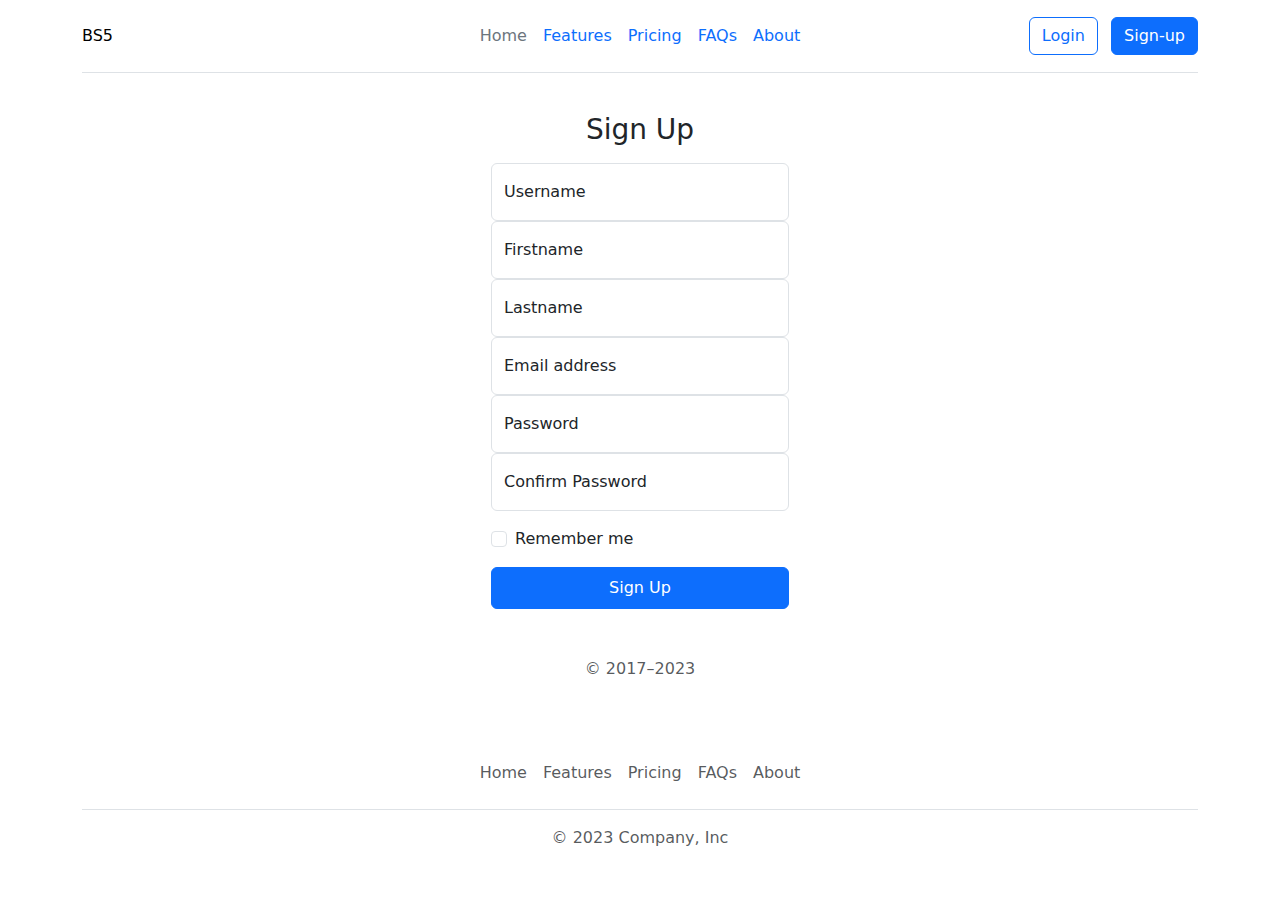
<file: WebProject1/register.html>
<!DOCTYPE html>
<html lang="en">
<head>
    <meta charset="UTF-8">
    <meta http-equiv="X-UA-Compatible" content="IE=edge">
    <meta name="viewport" content="width=device-width, initial-scale=1.0">
    <title>Document</title>
    <link href="https://cdn.jsdelivr.net/npm/bootstrap@5.3.0/dist/css/bootstrap.min.css" rel="stylesheet">
    <link rel="stylesheet" href="custom.css">
</head>
<body>

    <div class="container">
        <!-- Navbar -->
        <header class="d-flex flex-wrap align-items-center justify-content-center justify-content-md-between py-3 mb-4 border-bottom">
          <div class="col-md-3 mb-2 mb-md-0">
            <a href="/" class="d-inline-flex link-body-emphasis text-decoration-none">
                BS5
            </a>
          </div>
    
          <ul class="nav col-12 col-md-auto mb-2 justify-content-center mb-md-0">
            <li><a href="#" class="nav-link px-2 link-secondary">Home</a></li>
            <li><a href="#" class="nav-link px-2">Features</a></li>
            <li><a href="#" class="nav-link px-2">Pricing</a></li>
            <li><a href="#" class="nav-link px-2">FAQs</a></li>
            <li><a href="#" class="nav-link px-2">About</a></li>
          </ul>
    
          <div class="col-md-3 text-end">
            <button type="button" class="btn btn-outline-primary me-2">Login</button>
            <button type="button" class="btn btn-primary">Sign-up</button>
          </div>
        </header>
        <!-- Navbar -->

      </div>

      <main class="form-signin w-100 m-auto">
        <form class="text-center">
          <h1 class="h3 mb-3 fw-normal">Sign Up</h1>

          <div class="form-floating">
            <input type="email" class="form-control" id="floatingInput" placeholder="Enter your username">
            <label for="floatingInput">Username</label>
          </div>
      
          <div class="form-floating">
            <input type="email" class="form-control" id="floatingInput" placeholder="Enter your firstname">
            <label for="floatingInput">Firstname</label>
          </div>

          <div class="form-floating">
            <input type="email" class="form-control" id="floatingInput" placeholder="Enter your lastname">
            <label for="floatingInput">Lastname</label>
          </div>

          <div class="form-floating">
            <input type="email" class="form-control" id="floatingInput" placeholder="name@example.com">
            <label for="floatingInput">Email address</label>
          </div>
          <div class="form-floating">
            <input type="password" class="form-control" id="floatingPassword" placeholder="Password">
            <label for="floatingPassword">Password</label>
          </div>
          <div class="form-floating">
            <input type="password" class="form-control" id="floatingPassword" placeholder="Confirm Password">
            <label for="floatingPassword">Confirm Password</label>
          </div>
      
          <div class="form-check text-start my-3">
            <input class="form-check-input" type="checkbox" value="remember-me" id="flexCheckDefault">
            <label class="form-check-label" for="flexCheckDefault">
              Remember me
            </label>
          </div>
          <button class="btn btn-primary w-100 py-2" type="submit">Sign Up</button>
          <p class="mt-5 mb-3 text-body-secondary">© 2017–2023</p>
        </form>
      </main>


      <div class="container">
        <footer class="py-3 my-4">
            <ul class="nav justify-content-center border-bottom pb-3 mb-3">
              <li class="nav-item"><a href="#" class="nav-link px-2 text-body-secondary">Home</a></li>
              <li class="nav-item"><a href="#" class="nav-link px-2 text-body-secondary">Features</a></li>
              <li class="nav-item"><a href="#" class="nav-link px-2 text-body-secondary">Pricing</a></li>
              <li class="nav-item"><a href="#" class="nav-link px-2 text-body-secondary">FAQs</a></li>
              <li class="nav-item"><a href="#" class="nav-link px-2 text-body-secondary">About</a></li>
            </ul>
            <p class="text-center text-body-secondary">© 2023 Company, Inc</p>
          </footer>
      </div>


    <script src="https://cdn.jsdelivr.net/npm/bootstrap@5.3.0/dist/js/bootstrap.bundle.min.js"></script>
    
</body>
</html>
</file>
<file: WebProject1/custom.css>
html,
body {
  height: 100%;
}

.form-signin {
  max-width: 330px;
  padding: 1rem;
}

.form-signin .form-floating:focus-within {
  z-index: 2;
}

/* .form-signin input[type="email"] {
  margin-bottom: -1px;
  border-bottom-right-radius: 0;
  border-bottom-left-radius: 0;
}

.form-signin input[type="password"] {
  margin-bottom: 10px;
  border-top-left-radius: 0;
  border-top-right-radius: 0;
} */

html,
body {
    height: 100%;
}

body {
    margin: 0;
    padding: 0;
    background-image: ('backgroundpng.jpg'); /* หรือใส่สีพื้นหลังด้วย background-color */
    background-size: cover;
    background-position: center;
}
</file>
